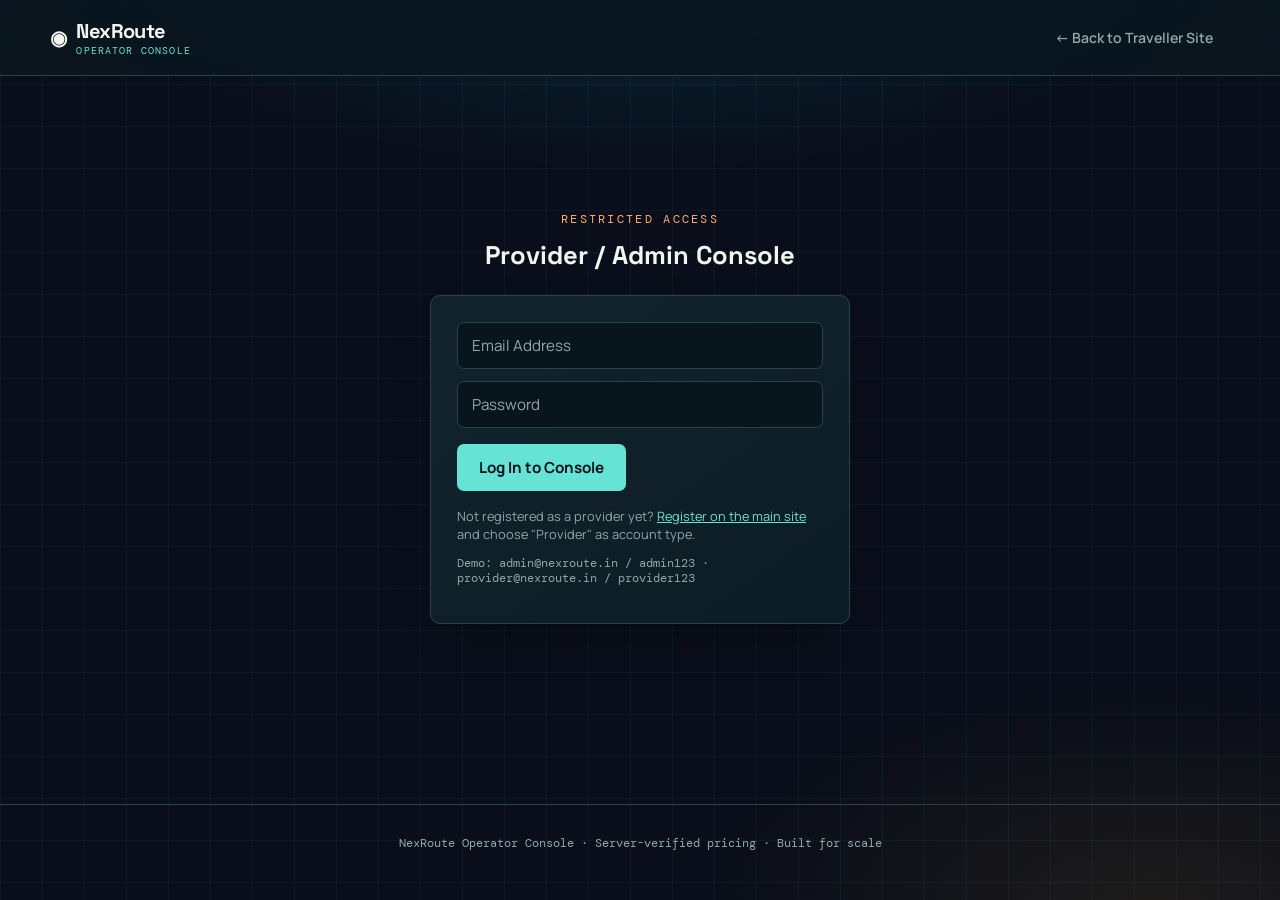
<file: admin.html>
<!DOCTYPE html>
<html lang="en">
<head>
<meta charset="UTF-8">
<meta name="viewport" content="width=device-width, initial-scale=1.0">
<title>NexRoute — Provider / Admin Portal</title>
<link rel="stylesheet" href="/static/style.css">
<link rel="icon" href="/static/favicon.ico" type="image/x-icon">
</head>
<body>

<nav class="nav">
    <a href="/" class="brand"
        <span class="dot">◉</span>
        <span>NexRoute<br><small>OPERATOR CONSOLE</small></span>
    </a>
    <div class="nav-links" id="nav-links">
        <a href="/" class="nav-btn ghost">← Back to Traveller Site</a>
    </div>
</nav>

<main>
    <!-- ===== LOGIN GATE ===== -->
    <div class="gate" id="gate">
        <div class="eyebrow" style="text-align:center; color:var(--amber); font-family:var(--font-mono); letter-spacing:0.2em; font-size:0.72rem;">RESTRICTED ACCESS</div>
        <h1 style="font-family:var(--font-display); text-align:center; font-size:1.6rem; margin:12px 0 24px;">Provider / Admin Console</h1>
        <div class="card">
            <form id="portal-login-form">
                <input type="email" id="portal-email" placeholder="Email Address" required>
                <div style="height:12px"></div>
                <input type="password" id="portal-password" placeholder="Password" required>
                <div class="form-error hidden" id="portal-login-error"></div>
                <div style="height:16px"></div>
                <button type="submit" class="cta full">Log In to Console</button>
            </form>
            <p style="color:var(--muted); font-size:0.8rem; margin-top:16px;">Not registered as a provider yet? <a href="/">Register on the main site</a> and choose "Provider" as account type.</p>
            <p style="color:var(--muted); font-size:0.72rem; margin-top:10px; font-family:var(--font-mono);">Demo: admin@nexroute.in / admin123 · provider@nexroute.in / provider123</p>
        </div>
    </div>

    <!-- ===== ADMIN DASHBOARD ===== -->
    <div class="hidden" id="admin-dashboard">
        <h1 style="font-family:var(--font-display); font-size:1.5rem;">Admin Control Tower</h1>
        <div class="stat-grid" id="admin-stats"></div>

        <section class="card">
            <h2>Vehicles Pending Approval <span class="chip">ACTION NEEDED</span></h2>
            <table id="pending-table"><thead><tr><th>Vehicle</th><th>Type</th><th>City</th><th>Rate</th><th>Action</th></tr></thead><tbody></tbody></table>
        </section>

        <section class="card">
            <h2>All Listed Vehicles</h2>
            <table id="all-vehicles-table"><thead><tr><th>Vehicle</th><th>Type</th><th>City</th><th>Status</th></tr></thead><tbody></tbody></table>
        </section>

        <section class="card">
            <h2>Publish a New Bus Route</h2>
            <form id="new-bus-form">
                <div class="form-row">
                    <div class="form-group"><label>Source</label><select id="nb-source"></select></div>
                    <div class="form-group"><label>Destination</label><select id="nb-destination"></select></div>
                </div>
                <div class="form-row">
                    <div class="form-group"><label>Departure Date</label><input type="date" id="nb-date" required></div>
                    <div class="form-group"><label>Departure Time</label><input type="time" id="nb-time" required></div>
                </div>
                <div class="form-row">
                    <div class="form-group"><label>Operator</label><input type="text" id="nb-operator" value="RailYatra Express"></div>
                    <div class="form-group"><label>Bus Type</label>
                        <select id="nb-bustype">
                            <option>AC Sleeper</option><option>AC Seater</option><option>Non-AC Seater</option><option>Volvo Multi-Axle</option>
                        </select>
                    </div>
                </div>
                <div class="form-row">
                    <div class="form-group"><label>Base Price (₹)</label><input type="number" id="nb-price" min="0" required></div>
                    <div class="form-group"><label>Total Seats</label><input type="number" id="nb-seats" min="1" value="40" required></div>
                </div>
                <div class="form-success hidden" id="nb-success"></div>
                <button type="submit" class="cta">Publish Route</button>
            </form>
        </section>
    </div>

    <!-- ===== PROVIDER DASHBOARD ===== -->
    <div class="hidden" id="provider-dashboard">
        <h1 style="font-family:var(--font-display); font-size:1.5rem;">Provider Console</h1>
        <p style="color:var(--muted)">List your tourist mini-buses and self-driving cars for hire across India.</p>

        <section class="card">
            <h2>List a New Vehicle</h2>
            <form id="new-vehicle-form">
                <div class="pill-toggle" id="nv-type-toggle">
                    <button type="button" data-type="mini_bus" class="active">🚐 Tourist Mini Bus</button>
                    <button type="button" data-type="self_driving_car">🚗 Self-Driving Car</button>
                </div>
                <div class="form-row">
                    <div class="form-group"><label>Vehicle Name</label><input type="text" id="nv-name" placeholder="e.g. Tempo Traveller 17-Seater" required></div>
                    <div class="form-group"><label>Base City</label><select id="nv-city" required></select></div>
                </div>
                <div class="form-row">
                    <div class="form-group"><label>Seats</label><input type="number" id="nv-seats" min="1" value="5" required></div>
                    <div class="form-group"><label>Price per km (₹)</label><input type="number" id="nv-perkm" min="1" step="0.5" required></div>
                </div>
                <div class="form-row">
                    <div class="form-group"><label>Local Package /day (₹, 80km/8hr)</label><input type="number" id="nv-perday" min="1" required></div>
                    <div class="form-group" id="nv-driver-group"><label>Driver Allowance /day (₹)</label><input type="number" id="nv-driver" min="0" value="400"></div>
                </div>
                <div class="form-group"><label>Description</label><input type="text" id="nv-desc" placeholder="Short description for travellers"></div>
                <div class="form-success hidden" id="nv-success"></div>
                <button type="submit" class="cta">Submit for Approval</button>
            </form>
        </section>

        <section class="card">
            <h2>My Vehicles</h2>
            <table id="my-vehicles-table"><thead><tr><th>Vehicle</th><th>Type</th><th>City</th><th>Status</th></tr></thead><tbody></tbody></table>
        </section>

        <section class="card">
            <h2>Bookings on My Vehicles</h2>
            <table id="my-bookings-table"><thead><tr><th>Route</th><th>Trip</th><th>Dates</th><th>Total</th></tr></thead><tbody></tbody></table>
        </section>
    </div>
</main>

<footer class="site-footer">NexRoute Operator Console · Server-verified pricing · Built for scale</footer>

<script src="/static/admin.js"></script>
</body>
</html>
</file>
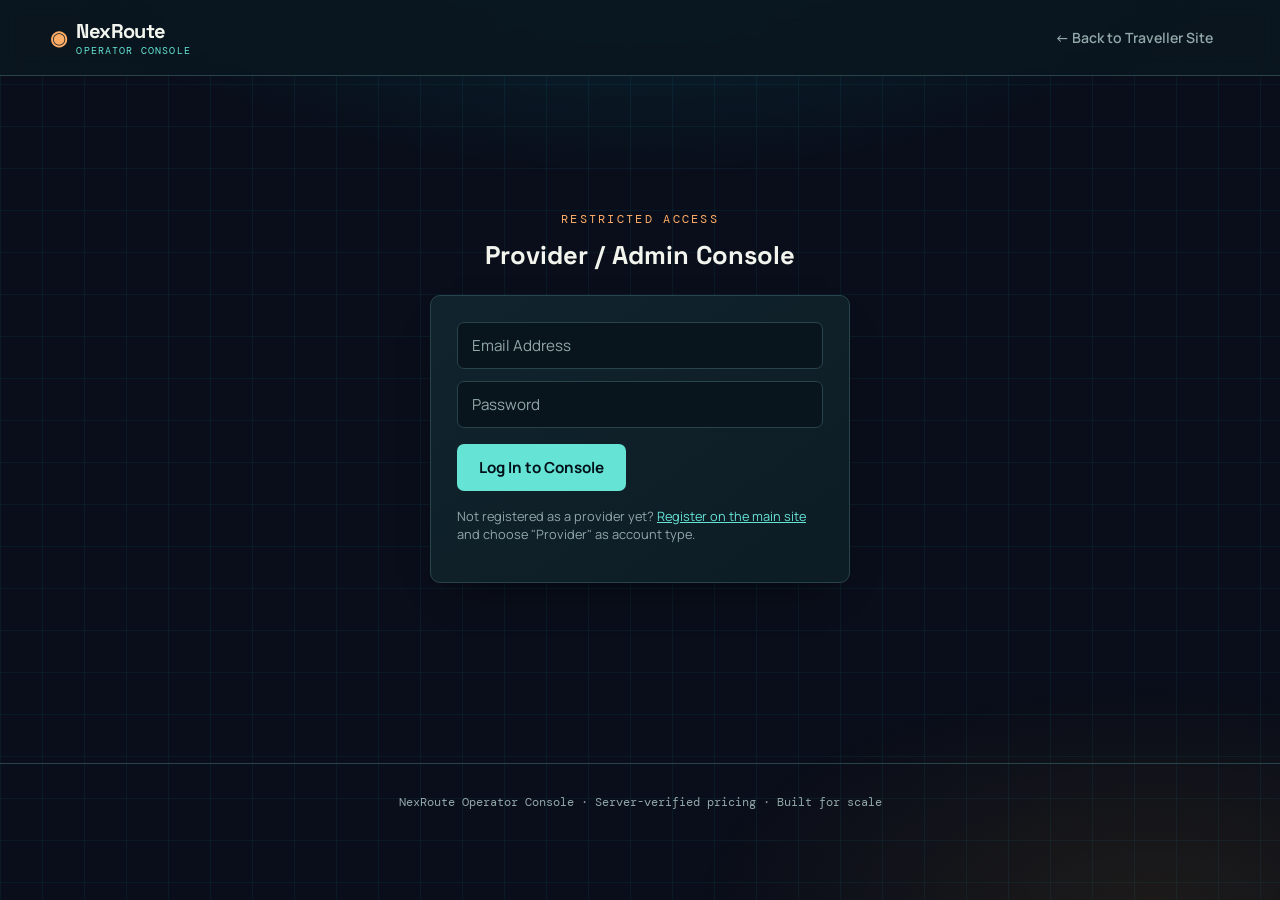
<file: frontend/admin.html>
<!DOCTYPE html>
<html lang="en">
<head>
<meta charset="UTF-8">
<meta name="viewport" content="width=device-width, initial-scale=1.0">
<title>NexRoute — Provider / Admin Portal</title>
<link rel="stylesheet" href="/static/style.css">
<link rel="icon" href="/static/favicon.ico" type="image/x-icon">
</head>
<body>

<nav class="nav">
    <a href="/" class="brand">
        <span class="dot">◉</span>
        <span>NexRoute<br><small>OPERATOR CONSOLE</small></span>
    </a>
    <div class="nav-links" id="nav-links">
        <a href="/" class="nav-btn ghost">← Back to Traveller Site</a>
    </div>
</nav>

<main>
    <!-- ===== LOGIN GATE ===== -->
    <div class="gate" id="gate">
        <div class="eyebrow" style="text-align:center; color:var(--amber); font-family:var(--font-mono); letter-spacing:0.2em; font-size:0.72rem;">RESTRICTED ACCESS</div>
        <h1 style="font-family:var(--font-display); text-align:center; font-size:1.6rem; margin:12px 0 24px;">Provider / Admin Console</h1>
        <div class="card">
            <form id="portal-login-form">
                <input type="email" id="portal-email" placeholder="Email Address" required>
                <div style="height:12px"></div>
                <input type="password" id="portal-password" placeholder="Password" required>
                <div class="form-error hidden" id="portal-login-error"></div>
                <div style="height:16px"></div>
                <button type="submit" class="cta full">Log In to Console</button>
            </form>
            <p style="color:var(--muted); font-size:0.8rem; margin-top:16px;">Not registered as a provider yet? <a href="/">Register on the main site</a> and choose "Provider" as account type.</p>
        </div>
    </div>

    <!-- ===== ADMIN DASHBOARD ===== -->
    <div class="hidden" id="admin-dashboard">
        <h1 style="font-family:var(--font-display); font-size:1.5rem;">Admin Control Tower</h1>
        <div class="stat-grid" id="admin-stats"></div>

        <section class="card">
            <h2>Vehicles Pending Approval <span class="chip">ACTION NEEDED</span></h2>
            <table id="pending-table"><thead><tr><th>Vehicle</th><th>Type</th><th>City</th><th>Rate</th><th>Action</th></tr></thead><tbody></tbody></table>
        </section>

        <section class="card">
            <h2>All Listed Vehicles</h2>
            <table id="all-vehicles-table"><thead><tr><th>Vehicle</th><th>Type</th><th>City</th><th>Status</th></tr></thead><tbody></tbody></table>
        </section>

        <section class="card">
            <h2>Users and Providers</h2>
            <table id="users-table"><thead><tr><th>Name</th><th>Email</th><th>Role</th><th>Provider Approval</th></tr></thead><tbody></tbody></table>
        </section>

        <section class="card">
            <h2>Hire Bookings</h2>
            <table id="admin-bookings-table"><thead><tr><th>Route</th><th>Dates</th><th>Total</th><th>Status</th><th>Action</th></tr></thead><tbody></tbody></table>
        </section>

        <section class="card">
            <h2>Publish a New Bus Route</h2>
            <form id="new-bus-form">
                <div class="form-row">
                    <div class="form-group"><label>Source</label><select id="nb-source"></select></div>
                    <div class="form-group"><label>Destination</label><select id="nb-destination"></select></div>
                </div>
                <div class="form-row">
                    <div class="form-group"><label>Departure Date</label><input type="date" id="nb-date" required></div>
                    <div class="form-group"><label>Departure Time</label><input type="time" id="nb-time" required></div>
                </div>
                <div class="form-row">
                    <div class="form-group"><label>Operator</label><input type="text" id="nb-operator" value="RailYatra Express"></div>
                    <div class="form-group"><label>Bus Type</label>
                        <select id="nb-bustype">
                            <option>AC Sleeper</option><option>AC Seater</option><option>Non-AC Seater</option><option>Volvo Multi-Axle</option>
                        </select>
                    </div>
                </div>
                <div class="form-row">
                    <div class="form-group"><label>Base Price (₹)</label><input type="number" id="nb-price" min="0" required></div>
                    <div class="form-group"><label>Total Seats</label><input type="number" id="nb-seats" min="1" value="40" required></div>
                </div>
                <div class="form-success hidden" id="nb-success"></div>
                <button type="submit" class="cta">Publish Route</button>
            </form>
        </section>
    </div>

    <!-- ===== PROVIDER DASHBOARD ===== -->
    <div class="hidden" id="provider-dashboard">
        <h1 style="font-family:var(--font-display); font-size:1.5rem;">Provider Console</h1>
        <p style="color:var(--muted)">List your tourist mini-buses and self-driving cars for hire across India.</p>

        <section class="card">
            <h2>List a New Vehicle</h2>
            <form id="new-vehicle-form">
                <div class="pill-toggle" id="nv-type-toggle">
                    <button type="button" data-type="mini_bus" class="active">🚐 Tourist Mini Bus</button>
                    <button type="button" data-type="self_driving_car">🚗 Self-Driving Car</button>
                </div>
                <div class="form-row">
                    <div class="form-group"><label>Vehicle Name</label><input type="text" id="nv-name" placeholder="e.g. Tempo Traveller 17-Seater" required></div>
                    <div class="form-group"><label>Base City</label><select id="nv-city" required></select></div>
                </div>
                <div class="form-row">
                    <div class="form-group"><label>Seats</label><input type="number" id="nv-seats" min="1" value="5" required></div>
                    <div class="form-group"><label>Price per km (₹)</label><input type="number" id="nv-perkm" min="1" step="0.5" required></div>
                </div>
                <div class="form-row">
                    <div class="form-group"><label>Local Package /day (₹, 80km/8hr)</label><input type="number" id="nv-perday" min="1" required></div>
                    <div class="form-group" id="nv-driver-group"><label>Driver Allowance /day (₹)</label><input type="number" id="nv-driver" min="0" value="400"></div>
                </div>
                <div class="form-group"><label>Description</label><input type="text" id="nv-desc" placeholder="Short description for travellers"></div>
                <div class="form-success hidden" id="nv-success"></div>
                <button type="submit" class="cta">Submit for Approval</button>
            </form>
        </section>

        <section class="card">
            <h2>My Vehicles</h2>
            <table id="my-vehicles-table"><thead><tr><th>Vehicle</th><th>Type</th><th>City</th><th>Status</th></tr></thead><tbody></tbody></table>
        </section>

        <section class="card">
            <h2>Bookings on My Vehicles</h2>
            <table id="my-bookings-table"><thead><tr><th>Route</th><th>Trip</th><th>Dates</th><th>Total</th><th>Action</th></tr></thead><tbody></tbody></table>
        </section>
    </div>
</main>

<footer class="site-footer">NexRoute Operator Console · Server-verified pricing · Built for scale</footer>

<script src="/static/admin.js"></script>
</body>
</html>
</file>
<file: static/style.css>
@import url('https://fonts.googleapis.com/css2?family=DM+Mono:wght@400;500&family=Manrope:wght@400;500;600;700;800&family=Space+Grotesk:wght@500;600;700&display=swap');

:root {
    --bg: #0A0E1A;
    --panel: #121A31;
    --panel-alt: #0F1428;
    --cyan: #65e4d5;
    --amber: #ffad66;
    --green: #83dfac;
    --danger: #ff7185;
    --text: #f2f5ed;
    --muted: #91a7a8;
    --line: #29434a;
    --radius: 12px;
    --font-display: 'Space Grotesk', sans-serif;
    --font-body: 'Manrope', sans-serif;
    --font-mono: 'DM Mono', monospace;
}

* { box-sizing: border-box; }
/* ---------- public product refresh ---------- */

html { scroll-behavior: smooth; }

body {
    margin: 0;
    font-family: var(--font-body);
    background: var(--bg);
    color: var(--text);
    min-height: 100vh;
    position: relative;
    overflow-x: hidden;
}

/* ---------- animated transit-grid backdrop ---------- */
body::before {
    content: "";
    position: fixed;
    inset: 0;
    z-index: -2;
    background-image:
        linear-gradient(rgba(0, 229, 255, 0.06) 1px, transparent 1px),
        linear-gradient(90deg, rgba(0, 229, 255, 0.06) 1px, transparent 1px);
    background-size: 42px 42px;
    animation: grid-drift 22s linear infinite;
}

body::after {
    content: "";
    position: fixed;
    inset: 0;
    z-index: -1;
    background: radial-gradient(ellipse 80% 50% at 50% -10%, rgba(0, 229, 255, 0.14), transparent 60%),
                radial-gradient(ellipse 60% 40% at 90% 100%, rgba(255, 176, 32, 0.08), transparent 60%);
}

@keyframes grid-drift {
    from { background-position: 0 0; }
    to { background-position: 42px 42px; }
}

@media (prefers-reduced-motion: reduce) {
    body::before { animation: none; }
    * { scroll-behavior: auto !important; animation-duration: 0.001ms !important; }
}

a { color: var(--cyan); }

/* ---------- top nav ---------- */
.nav {
    position: sticky;
    top: 0;
    z-index: 40;
    display: flex;
    align-items: center;
    justify-content: space-between;
    padding: 16px 28px;
    background: rgba(10, 14, 26, 0.82);
    backdrop-filter: blur(10px);
    border-bottom: 1px solid var(--line);
}

.brand {
    display: flex;
    align-items: center;
    gap: 10px;
    font-family: var(--font-display);
    font-weight: 900;
    font-size: 1.25rem;
    letter-spacing: 0.04em;
    color: var(--text);
    text-decoration: none;
}
.brand .dot { color: var(--cyan); text-shadow: 0 0 12px var(--cyan); }
.brand small {
    display: block;
    font-family: var(--font-mono);
    font-weight: 400;
    font-size: 0.6rem;
    letter-spacing: 0.15em;
    color: var(--muted);
}

.nav-links { display: flex; align-items: center; gap: 10px; }

.nav-btn {
    font-family: var(--font-body);
    font-weight: 600;
    font-size: 0.88rem;
    background: transparent;
    border: 1px solid var(--line);
    color: var(--text);
    padding: 9px 16px;
    border-radius: 999px;
    cursor: pointer;
    transition: all 0.18s ease;
    text-decoration: none;
}
.nav-btn:hover { border-color: var(--cyan); color: var(--cyan); }
.nav-btn.primary { background: var(--cyan); color: #001018; border-color: var(--cyan); }
.nav-btn.primary:hover { box-shadow: 0 0 18px rgba(0, 229, 255, 0.5); }
.nav-btn.ghost { color: var(--muted); border-color: transparent; }

.user-chip {
    display: flex; align-items: center; gap: 8px;
    font-family: var(--font-mono); font-size: 0.8rem;
    background: var(--panel); border: 1px solid var(--line);
    padding: 7px 12px; border-radius: 999px;
}
.user-chip .role-tag {
    background: rgba(0, 229, 255, 0.12); color: var(--cyan);
    padding: 2px 8px; border-radius: 999px; font-size: 0.68rem; text-transform: uppercase;
}

/* ---------- layout shell ---------- */
main { max-width: 1080px; margin: 0 auto; padding: 32px 20px 90px; }

.hero { text-align: center; padding: 46px 10px 30px; }
.hero .eyebrow {
    font-family: var(--font-mono);
    color: var(--amber);
    letter-spacing: 0.25em;
    font-size: 0.72rem;
    text-transform: uppercase;
}
.hero h1 {
    font-family: var(--font-display);
    font-weight: 900;
    font-size: clamp(2rem, 5vw, 3.4rem);
    margin: 14px 0 10px;
    line-height: 1.08;
}
.hero h1 span { color: var(--cyan); text-shadow: 0 0 24px rgba(0, 229, 255, 0.45); }
.hero p { color: var(--muted); max-width: 560px; margin: 0 auto; font-size: 1.02rem; }

/* live route ticker */
.ticker {
    margin-top: 26px;
    border-top: 1px solid var(--line);
    border-bottom: 1px solid var(--line);
    overflow: hidden;
    white-space: nowrap;
    padding: 10px 0;
}
.ticker-track {
    display: inline-flex;
    gap: 40px;
    animation: ticker-scroll 30s linear infinite;
    font-family: var(--font-mono);
    color: var(--muted);
    font-size: 0.82rem;
}
.ticker-track span b { color: var(--cyan); }
@keyframes ticker-scroll {
    from { transform: translateX(0); }
    to { transform: translateX(-50%); }
}

/* ---------- tabs ---------- */
.tabs {
    display: flex;
    gap: 10px;
    justify-content: center;
    margin: 30px 0 24px;
    flex-wrap: wrap;
}
.tab-btn {
    font-family: var(--font-body);
    font-weight: 700;
    font-size: 0.92rem;
    background: var(--panel);
    border: 1px solid var(--line);
    color: var(--muted);
    padding: 12px 22px;
    border-radius: 999px;
    cursor: pointer;
    transition: all 0.18s ease;
}
.tab-btn.active { color: var(--bg); background: var(--cyan); border-color: var(--cyan); box-shadow: 0 0 20px rgba(0,229,255,0.35); }
.tab-panel { display: none; }
.tab-panel.active { display: block; animation: fade-up 0.35s ease; }

@keyframes fade-up {
    from { opacity: 0; transform: translateY(8px); }
    to { opacity: 1; transform: translateY(0); }
}

/* ---------- card ---------- */
.card {
    background: linear-gradient(180deg, var(--panel), var(--panel-alt));
    border: 1px solid var(--line);
    border-radius: var(--radius);
    padding: 26px;
    margin-bottom: 24px;
    box-shadow: 0 20px 40px -20px rgba(0, 0, 0, 0.6);
}
.card h2 {
    font-family: var(--font-display);
    font-size: 1.1rem;
    letter-spacing: 0.03em;
    margin: 0 0 18px;
    display: flex;
    align-items: center;
    gap: 10px;
}
.card h2 .chip {
    font-family: var(--font-mono);
    font-size: 0.62rem;
    background: rgba(255, 176, 32, 0.12);
    color: var(--amber);
    padding: 3px 8px;
    border-radius: 5px;
    letter-spacing: 0.1em;
}
.hidden { display: none !important; }

/* ---------- forms ---------- */
.form-row { display: grid; grid-template-columns: 1fr 1fr; gap: 16px; }
.form-group { display: flex; flex-direction: column; gap: 6px; margin-bottom: 16px; }
.form-group label {
    font-size: 0.78rem;
    font-weight: 600;
    color: var(--muted);
    text-transform: uppercase;
    letter-spacing: 0.06em;
}
input, select, textarea {
    font-family: var(--font-body);
    background: var(--bg);
    border: 1px solid var(--line);
    color: var(--text);
    padding: 12px 14px;
    border-radius: 9px;
    font-size: 0.95rem;
    outline: none;
    transition: border-color 0.15s ease;
    width: 100%;
}
input:focus, select:focus, textarea:focus { border-color: var(--cyan); }
input::placeholder { color: var(--muted); }

button.cta, .btn {
    font-family: var(--font-body);
    font-weight: 700;
    font-size: 0.95rem;
    background: var(--cyan);
    color: #001018;
    border: none;
    padding: 13px 22px;
    border-radius: 10px;
    cursor: pointer;
    transition: all 0.18s ease;
}
button.cta:hover, .btn:hover { box-shadow: 0 0 22px rgba(0, 229, 255, 0.45); transform: translateY(-1px); }
button.cta:disabled { opacity: 0.5; cursor: not-allowed; }

.btn.secondary { background: transparent; color: var(--text); border: 1px solid var(--line); }
.btn.secondary:hover { border-color: var(--cyan); color: var(--cyan); box-shadow: none; }
.btn.danger { background: var(--danger); color: #1a0006; }
.btn.amber { background: var(--amber); color: #1a0f00; }
.btn.full { width: 100%; }
.btn.small { padding: 8px 14px; font-size: 0.8rem; border-radius: 8px; }

/* ---------- pill toggle (vehicle type / trip type) ---------- */
.pill-toggle { display: flex; gap: 8px; margin-bottom: 18px; flex-wrap: wrap; }
.pill-toggle button {
    flex: 1;
    min-width: 140px;
    background: var(--bg);
    border: 1px solid var(--line);
    color: var(--muted);
    padding: 12px;
    border-radius: 10px;
    cursor: pointer;
    font-weight: 600;
    font-size: 0.88rem;
}
.pill-toggle button.active { border-color: var(--cyan); color: var(--cyan); background: rgba(0,229,255,0.08); }

/* ---------- split-flap results board ---------- */
.bus-list { display: flex; flex-direction: column; gap: 12px; }
.board-header {
    display: grid;
    grid-template-columns: 1.6fr 1fr 1fr 0.8fr 0.9fr;
    gap: 10px;
    font-family: var(--font-mono);
    font-size: 0.68rem;
    color: var(--muted);
    text-transform: uppercase;
    letter-spacing: 0.08em;
    padding: 0 18px 8px;
}
.bus-card {
    display: grid;
    grid-template-columns: 1.6fr 1fr 1fr 0.8fr 0.9fr;
    gap: 10px;
    align-items: center;
    background: var(--bg);
    border: 1px solid var(--line);
    border-radius: 10px;
    padding: 16px 18px;
    cursor: pointer;
    transition: all 0.15s ease;
}
.bus-card:hover { border-color: var(--cyan); box-shadow: 0 0 20px rgba(0,229,255,0.15); transform: translateX(3px); }
.bus-card .route-info { display: flex; align-items: center; gap: 8px; font-family: var(--font-mono); font-weight: 600; }
.bus-card .route-info .arrow { color: var(--cyan); }
.bus-card .operator { color: var(--muted); font-size: 0.76rem; margin-top: 3px; }
.bus-card .price { font-family: var(--font-mono); font-weight: 700; color: var(--amber); font-size: 1.05rem; }
.bus-card .seats { font-size: 0.76rem; color: var(--green); }
.bus-card .seats.low { color: var(--danger); }
.loading, .no-results { text-align: center; color: var(--muted); padding: 40px 10px; font-family: var(--font-mono); }

.selected-bus-info {
    background: rgba(0, 229, 255, 0.06);
    border-left: 3px solid var(--cyan);
    padding: 16px;
    border-radius: 8px;
    margin-bottom: 20px;
    font-family: var(--font-mono);
    font-size: 0.9rem;
}
.selected-bus-info p { margin: 6px 0; }

/* ---------- vehicle hire grid ---------- */
.vehicle-grid { display: grid; grid-template-columns: repeat(auto-fill, minmax(230px, 1fr)); gap: 16px; }
.vehicle-card {
    background: var(--bg);
    border: 1px solid var(--line);
    border-radius: 12px;
    padding: 18px;
    cursor: pointer;
    transition: all 0.15s ease;
}
.vehicle-card:hover { border-color: var(--amber); box-shadow: 0 0 20px rgba(255,176,32,0.15); }
.vehicle-card.selected { border-color: var(--cyan); box-shadow: 0 0 20px rgba(0,229,255,0.25); }
.vehicle-card .emoji { font-size: 2.2rem; }
.vehicle-card h3 { margin: 10px 0 4px; font-size: 1rem; }
.vehicle-card .meta { color: var(--muted); font-size: 0.78rem; margin-bottom: 8px; }
.vehicle-card .rate { font-family: var(--font-mono); color: var(--amber); font-weight: 700; }

.quote-box {
    background: var(--bg);
    border: 1px dashed var(--line);
    border-radius: 10px;
    padding: 18px;
    margin-top: 18px;
    font-family: var(--font-mono);
    font-size: 0.88rem;
}
.quote-box .row { display: flex; justify-content: space-between; padding: 5px 0; color: var(--muted); }
.quote-box .row.total { color: var(--text); font-weight: 700; font-size: 1.1rem; border-top: 1px solid var(--line); margin-top: 8px; padding-top: 12px; }
.quote-box .row.total span:last-child { color: var(--green); }

/* ---------- boarding-pass ticket ---------- */
.ticket-pass {
    position: relative;
    background: linear-gradient(120deg, #0d1224, #141b38);
    border: 1px solid var(--line);
    border-radius: 16px;
    overflow: hidden;
    display: grid;
    grid-template-columns: 1fr 130px;
}
.ticket-pass .stub-divider {
    position: relative;
    border-left: 2px dashed var(--line);
}
.ticket-pass .stub-divider::before,
.ticket-pass .stub-divider::after {
    content: "";
    position: absolute;
    width: 22px; height: 22px;
    background: var(--bg);
    border-radius: 50%;
    left: -12px;
}
.ticket-pass .stub-divider::before { top: -11px; }
.ticket-pass .stub-divider::after { bottom: -11px; }
.ticket-main { padding: 26px; }
.ticket-main .route-big { font-family: var(--font-display); font-size: 1.5rem; letter-spacing: 0.02em; }
.ticket-main .route-big .arrow { color: var(--cyan); margin: 0 10px; }
.ticket-details { display: grid; grid-template-columns: 1fr 1fr; gap: 14px; margin-top: 20px; }
.ticket-details p { margin: 0; font-family: var(--font-mono); font-size: 0.84rem; color: var(--muted); }
.ticket-details p b { display: block; color: var(--text); font-size: 0.95rem; margin-top: 2px; }
.badge { background: rgba(0,255,163,0.12); color: var(--green); padding: 3px 10px; border-radius: 999px; font-size: 0.75rem; letter-spacing: 0.05em; }
.ticket-stub { display: flex; flex-direction: column; align-items: center; justify-content: center; gap: 10px; padding: 16px; }
.barcode { width: 100%; height: 60px; background: repeating-linear-gradient(90deg, var(--text) 0 2px, transparent 2px 5px); opacity: 0.8; }
.warning { color: var(--amber); font-size: 0.82rem; margin-top: 18px; font-family: var(--font-mono); }

/* ---------- modal ---------- */
.modal-overlay {
    position: fixed; inset: 0; z-index: 100;
    background: rgba(6, 8, 16, 0.72);
    backdrop-filter: blur(4px);
    display: flex; align-items: center; justify-content: center;
    padding: 20px;
}
.modal-box {
    background: var(--panel);
    border: 1px solid var(--line);
    border-radius: var(--radius);
    max-width: 440px;
    width: 100%;
    padding: 28px;
    max-height: 90vh;
    overflow-y: auto;
    position: relative;
    box-shadow: 0 30px 60px -20px rgba(0,0,0,0.7);
}
.modal-box.wide { max-width: 620px; }
.modal-close {
    position: absolute; top: 16px; right: 16px;
    background: transparent; border: none; color: var(--muted);
    font-size: 1.3rem; cursor: pointer; line-height: 1;
}
.modal-close:hover { color: var(--text); }
.modal-box h2 { font-family: var(--font-display); margin-top: 0; }
.modal-tabs { display: flex; gap: 6px; margin-bottom: 18px; }
.modal-tabs button {
    flex: 1; background: var(--bg); border: 1px solid var(--line); color: var(--muted);
    padding: 9px; border-radius: 8px; cursor: pointer; font-weight: 600; font-size: 0.85rem;
}
.modal-tabs button.active { color: var(--cyan); border-color: var(--cyan); }
.form-error { color: var(--danger); font-size: 0.84rem; margin: 8px 0; }
.form-success { color: var(--green); font-size: 0.84rem; margin: 8px 0; }

/* ---------- developer floating button + modal ---------- */
.dev-fab {
    position: fixed;
    bottom: 24px; right: 24px;
    z-index: 60;
    background: var(--panel);
    border: 1px solid var(--cyan);
    color: var(--cyan);
    font-family: var(--font-mono);
    font-size: 0.8rem;
    padding: 12px 18px;
    border-radius: 999px;
    cursor: pointer;
    box-shadow: 0 0 24px rgba(0,229,255,0.25);
    display: flex; align-items: center; gap: 8px;
    animation: fab-pulse 3.2s ease-in-out infinite;
}
@keyframes fab-pulse {
    0%, 100% { box-shadow: 0 0 14px rgba(0,229,255,0.2); }
    50% { box-shadow: 0 0 30px rgba(0,229,255,0.45); }
}
.dev-modal .dev-head { display: flex; align-items: center; gap: 14px; margin-bottom: 6px; }
.dev-avatar {
    width: 56px; height: 56px; border-radius: 14px;
    background: linear-gradient(135deg, var(--cyan), var(--amber));
    display: flex; align-items: center; justify-content: center;
    font-size: 1.6rem; flex-shrink: 0;
}
.dev-modal h2 { margin: 0; font-size: 1.15rem; }
.dev-modal .role { color: var(--muted); font-size: 0.85rem; font-family: var(--font-mono); }
.dev-links { display: grid; gap: 10px; margin-top: 20px; }
.dev-link {
    display: flex; align-items: center; gap: 12px;
    background: var(--bg); border: 1px solid var(--line); border-radius: 10px;
    padding: 12px 14px; text-decoration: none; color: var(--text);
    font-size: 0.88rem; transition: border-color 0.15s ease;
}
.dev-link:hover { border-color: var(--cyan); }
.dev-link .ico { font-size: 1.1rem; }
.dev-link .lbl { color: var(--muted); font-size: 0.72rem; text-transform: uppercase; letter-spacing: 0.06em; display: block; }
.dev-link .val { font-family: var(--font-mono); }

/* ---------- admin/provider dashboard ---------- */
.stat-grid { display: grid; grid-template-columns: repeat(auto-fit, minmax(150px, 1fr)); gap: 14px; margin-bottom: 26px; }
.stat-card {
    background: var(--panel); border: 1px solid var(--line); border-radius: 12px;
    padding: 18px; text-align: center;
}
.stat-card .num { font-family: var(--font-display); font-size: 1.8rem; color: var(--cyan); }
.stat-card .lbl { color: var(--muted); font-size: 0.75rem; text-transform: uppercase; letter-spacing: 0.06em; margin-top: 4px; }

table { width: 100%; border-collapse: collapse; font-size: 0.86rem; }
th { text-align: left; color: var(--muted); font-size: 0.72rem; text-transform: uppercase; letter-spacing: 0.06em; padding: 10px 12px; border-bottom: 1px solid var(--line); }
td { padding: 12px; border-bottom: 1px solid var(--line); font-family: var(--font-mono); }
tr:hover td { background: rgba(0,229,255,0.03); }
.status-pill { padding: 3px 10px; border-radius: 999px; font-size: 0.72rem; }
.status-pill.pending { background: rgba(255,176,32,0.14); color: var(--amber); }
.status-pill.approved { background: rgba(0,255,163,0.14); color: var(--green); }
.status-pill.rejected { background: rgba(255,77,109,0.14); color: var(--danger); }

.gate {
    max-width: 420px; margin: 90px auto; text-align: center;
}
.gate .card { text-align: left; }

footer.site-footer {
    text-align: center; color: var(--muted); font-size: 0.78rem;
    padding: 30px 20px; border-top: 1px solid var(--line); font-family: var(--font-mono);
}

@media (max-width: 720px) {
    .form-row { grid-template-columns: 1fr; }
    .board-header { display: none; }
    .bus-card { grid-template-columns: 1fr; gap: 6px; }
    .ticket-pass { grid-template-columns: 1fr; }
    .ticket-pass .stub-divider { border-left: none; border-top: 2px dashed var(--line); }
    .ticket-pass .stub-divider::before, .ticket-pass .stub-divider::after { left: 50%; transform: translateX(-50%); }
    .ticket-pass .stub-divider::before { top: -12px; }
    .ticket-pass .stub-divider::after { bottom: -12px; top: auto; }
}

/* ---------- public product refresh ---------- */
main { max-width: 1180px; padding-top: 46px; }
.nav { padding: 18px max(28px, calc((100vw - 1180px) / 2)); background: rgba(11, 23, 32, 0.9); }
.brand { letter-spacing: -0.03em; }
.brand .dot { color: var(--amber); text-shadow: none; }
.brand small { color: var(--cyan); letter-spacing: 0.12em; }
.nav-btn { border-radius: 7px; }
.nav-btn.primary { background: var(--amber); border-color: var(--amber); color: #26170d; }
.nav-btn.primary:hover { box-shadow: 0 0 18px rgba(255, 173, 102, 0.32); }
.hero { display: grid; grid-template-columns: minmax(0, 1.08fr) minmax(330px, 0.72fr); gap: clamp(36px, 7vw, 96px); text-align: left; padding: 48px 14px 0; }
.hero-copy { padding: 18px 0 20px; }
.hero .eyebrow { display: flex; align-items: center; gap: 9px; color: var(--amber); letter-spacing: 0.14em; font-size: 0.68rem; }
.eyebrow-mark { width: 7px; height: 7px; border-radius: 50%; background: var(--amber); box-shadow: 0 0 0 5px rgba(255, 173, 102, 0.12); }
.hero h1 { font-size: clamp(2.6rem, 6vw, 5.3rem); letter-spacing: -0.065em; line-height: 0.98; margin: 22px 0 20px; max-width: 680px; }
.hero h1 span { color: var(--cyan); text-shadow: none; }
.hero p { max-width: 520px; margin: 0; color: #a8b9b7; font-size: 1rem; line-height: 1.7; }
.hero-actions { display: flex; align-items: center; gap: 22px; margin-top: 30px; }
.hero-actions .cta { display: inline-flex; align-items: center; gap: 16px; padding: 14px 18px; border-radius: 7px; background: var(--amber); }
.hero-actions .cta span { font-size: 1.2rem; }
.hero-link { background: transparent; border: 0; color: var(--text); font: 600 0.86rem var(--font-body); cursor: pointer; padding: 8px 0; }
.hero-link span { color: var(--cyan); padding-left: 8px; }
.hero-proof { display: flex; align-items: center; gap: 9px; margin-top: 34px; color: var(--muted); font: 0.7rem var(--font-mono); }
.proof-dot { width: 6px; height: 6px; border-radius: 50%; background: var(--green); box-shadow: 0 0 0 5px rgba(131, 223, 172, 0.1); }
.hero-panel { align-self: center; min-height: 280px; padding: 24px; border: 1px solid #36545a; border-radius: 10px; background: linear-gradient(145deg, rgba(25, 54, 62, 0.94), rgba(12, 31, 39, 0.96)); box-shadow: 18px 18px 0 rgba(101, 228, 213, 0.07); }
.hero-panel-top, .route-preview, .hero-stats { display: flex; justify-content: space-between; align-items: center; }
.hero-panel-top { font: 0.65rem var(--font-mono); color: var(--muted); letter-spacing: 0.1em; }
.hero-panel-top strong { color: var(--green); font-weight: 500; letter-spacing: 0; }
.hero-panel-top i { display: inline-block; width: 6px; height: 6px; margin-right: 5px; border-radius: 50%; background: var(--green); }
.route-preview { margin: 48px 0 36px; }
.route-preview div:not(.route-line) { display: grid; gap: 5px; }
.route-preview small { color: var(--muted); font: 0.62rem var(--font-mono); }
.route-preview strong { color: var(--text); font: 700 2rem var(--font-display); letter-spacing: -0.05em; }
.route-preview span { color: var(--muted); font-size: 0.7rem; }
.route-line { display: flex; align-items: center; gap: 7px; width: 32%; color: var(--amber); }
.route-line b { flex: 1; border-top: 1px dashed #557379; }
.route-line span { font-size: 0.9rem; transform: rotate(90deg); }
.hero-stats { border-top: 1px solid #36545a; padding-top: 18px; gap: 12px; }
.hero-stats div { display: grid; gap: 5px; }
.hero-stats strong { color: var(--cyan); font: 700 1.35rem var(--font-display); }
.hero-stats span { color: var(--muted); font-size: 0.65rem; }
.ticker { grid-column: 1 / -1; margin-top: 10px; border-color: #29434a; }
.ticker-track { color: #7e9a9b; }
.ticker-track span b { color: var(--amber); }
.tabs { justify-content: flex-start; margin: 46px 0 24px; gap: 7px; border-bottom: 1px solid var(--line); padding: 0 14px 12px; }
.tab-btn { border-radius: 6px; background: transparent; padding: 11px 15px; font-size: 0.82rem; }
.tab-btn.active { color: #102027; background: var(--cyan); box-shadow: none; }
.card { border-radius: 10px; background: linear-gradient(145deg, rgba(17, 36, 45, 0.98), rgba(13, 29, 38, 0.98)); box-shadow: 0 18px 40px -24px rgba(0,0,0,0.7); }
.card h2 { font-size: 1.05rem; letter-spacing: -0.02em; }
button.cta, .btn { border-radius: 7px; background: var(--cyan); }
input, select, textarea { border-radius: 7px; background: #09151d; }
.developer-banner { display: grid; grid-template-columns: auto minmax(170px, 0.75fr) minmax(220px, 1.1fr) auto; gap: 20px; align-items: center; margin: 42px 14px 0; padding: 18px 20px; border-top: 1px solid #39545a; border-bottom: 1px solid #39545a; }
.developer-mark { display: grid; place-items: center; width: 46px; height: 46px; border-radius: 50%; background: var(--amber); color: #2b190e; font: 700 0.85rem var(--font-display); }
.developer-intro { display: grid; gap: 2px; }
.developer-intro span { color: var(--amber); font: 0.6rem var(--font-mono); letter-spacing: 0.14em; }
.developer-intro strong { font: 700 1rem var(--font-display); }
.developer-intro p { margin: 0; color: var(--muted); font-size: 0.7rem; }
.developer-note { color: #a5b6b4; font-size: 0.76rem; line-height: 1.55; max-width: 290px; }
.developer-socials { display: flex; flex-wrap: wrap; justify-content: flex-end; gap: 7px; }
.developer-socials a { padding: 8px 10px; border: 1px solid #36545a; border-radius: 5px; color: var(--text); text-decoration: none; font-size: 0.7rem; }
.developer-socials a:hover { border-color: var(--cyan); color: var(--cyan); }
.developer-socials span { color: var(--cyan); padding-left: 6px; }
.dev-fab { background: var(--amber); color: #2b190e; border: 0; border-radius: 7px; box-shadow: none; animation: none; }
footer.site-footer { display: flex; justify-content: center; gap: 24px; flex-wrap: wrap; color: var(--muted); }
footer.site-footer span:first-child { color: var(--text); font-weight: 700; }
footer.site-footer a { color: var(--cyan); text-decoration: none; }

@media (max-width: 800px) {
    .hero { grid-template-columns: 1fr; padding-top: 30px; }
    .hero-panel { max-width: 580px; width: 100%; }
    .developer-banner { grid-template-columns: auto 1fr; }
    .developer-note, .developer-socials { grid-column: 2; }
    .developer-socials { justify-content: flex-start; }
}

@media (max-width: 520px) {
    .nav { padding: 14px 16px; }
    .nav .ghost { display: none; }
    .nav-btn { padding: 8px 10px; font-size: 0.75rem; }
    main { padding: 24px 12px 70px; }
    .hero { padding: 20px 4px 0; }
    .hero h1 { font-size: clamp(2.7rem, 14vw, 4rem); }
    .hero-actions { align-items: flex-start; flex-direction: column; gap: 10px; }
    .developer-banner { margin: 32px 4px 0; padding: 16px 0; }
    .developer-note, .developer-socials { grid-column: 1 / -1; }
    .tabs { padding-left: 0; padding-right: 0; overflow-x: auto; justify-content: flex-start; flex-wrap: nowrap; }
    .tab-btn { white-space: nowrap; }
    footer.site-footer { gap: 9px 16px; }
}
</file>
